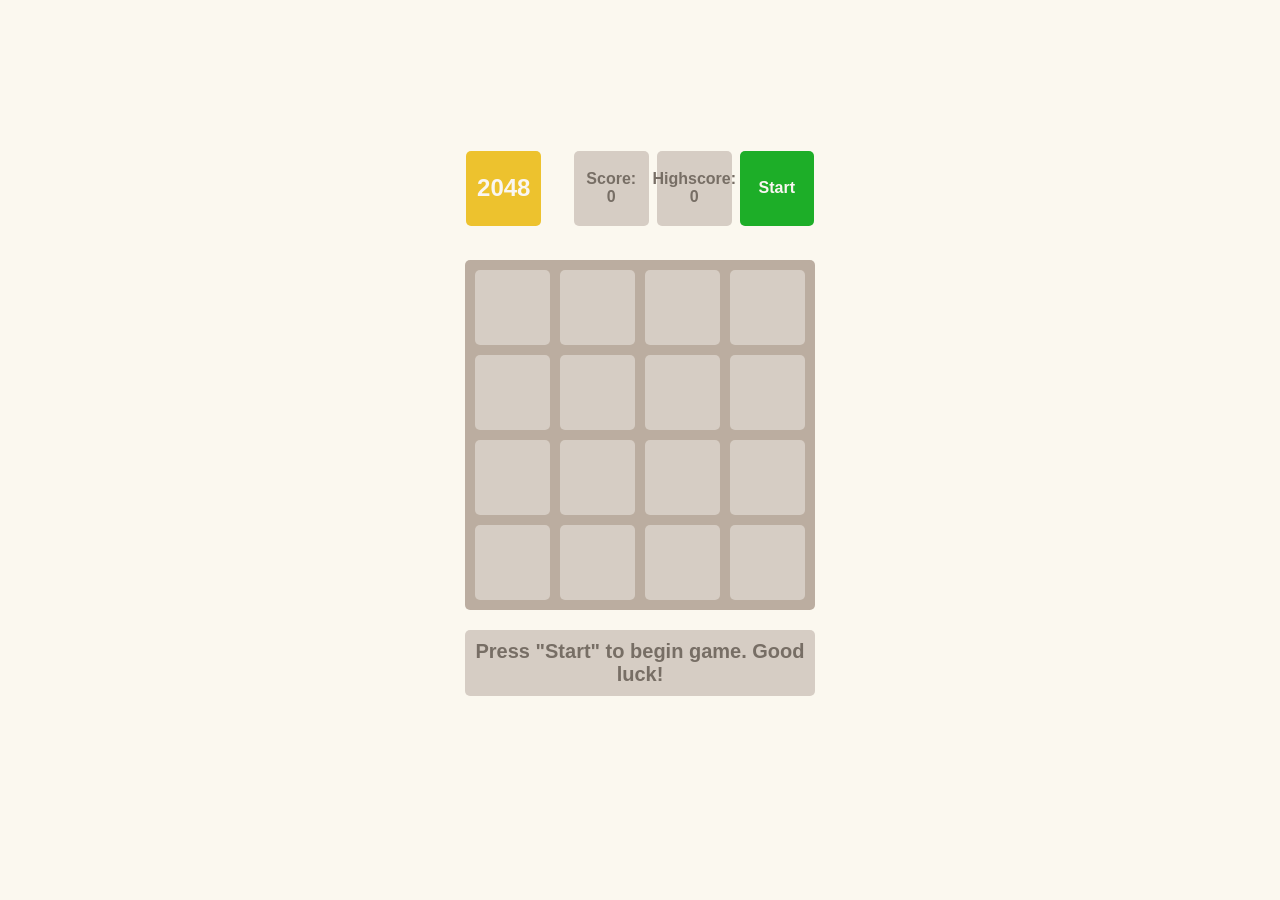
<file: index.html>
<!doctype html><html lang="en"><head><meta charset="utf-8"><meta name="viewport" content="width=device-width, initial-scale=1.0"><title>2048</title><link rel="stylesheet" href="index.f379b605.css"></head><body> <div class="showtable"> <h3 class="title"></h3> <p class="anothertitle"></p> <div class="button1">tap to play</div> </div> <div class="container"> <div class="game-header"> <h1>2048</h1> <div class="controls"> <p class="info"> Score: <span class="game-score">0</span> </p> <p class="info"> Highscore: <span class="game-highscore">0</span> </p> <button class="button start">Start</button> </div> </div> <table class="game-field"> <tbody> <tr class="field-row"> <td class="field-cell"></td> <td class="field-cell"></td> <td class="field-cell"></td> <td class="field-cell"></td> </tr> <tr class="field-row"> <td class="field-cell"></td> <td class="field-cell"></td> <td class="field-cell"></td> <td class="field-cell"></td> </tr> <tr class="field-row"> <td class="field-cell"></td> <td class="field-cell"></td> <td class="field-cell"></td> <td class="field-cell"></td> </tr> <tr class="field-row"> <td class="field-cell"></td> <td class="field-cell"></td> <td class="field-cell"></td> <td class="field-cell"></td> </tr> </tbody> </table> <div class="message-container"> <p class="hidden message message-lose">You lose! Restart the game?</p> <p class="hidden message message-win">Winner! Congrats! You did it!</p> <p class="message message-start"> Press "Start" to begin game. Good luck! </p> </div> </div> <script type="module" src="index.ca8f01d4.js"></script><script src="index.ae61b2f5.js" nomodule defer></script> </body></html>
</file>
<file: index.f379b605.css>
body{background:#fbf8ef;-ms-flex-pack:center;justify-content:center;-ms-flex-align:center;align-items:center;min-height:100vh;margin:0;font-family:sans-serif;font-size:24px;font-weight:900;display:-ms-flexbox;display:flex}.button1{text-align:center;color:#000;cursor:pointer;background-color:#f9f6f2;border:#776e65;border-radius:5px;width:150px;height:50px;margin-top:20px;margin-left:130px;font-size:medium}.title{text-align:center}.anothertitle{text-align:center;font-size:medium}.showtable{display:none}.showtableon{text-align:center;z-index:100;background:#ecdcd0;border-radius:5px;width:420px;height:320px;display:block;position:absolute;top:50%;left:50%;transform:translate(-50%,-50%);box-shadow:0 10px 30px rgba(0,0,0,.2)}.field-cell{color:#776e65;box-sizing:border-box;text-align:center;vertical-align:center;background:#d6cdc4;border-radius:5px;width:75px;height:75px;transition:all .3s}.field-cell--2{text-align:center;background:#eee4da;border-radius:5px}.field-cell--4{text-align:center;background:#ede0c8;border-radius:5px}.field-cell--8{color:#f9f6f2;text-align:center;background:#f2b179;border-radius:5px}.field-cell--16{color:#f9f6f2;text-align:center;background:#f59563;border-radius:5px}.field-cell--32{color:#f9f6f2;text-align:center;background:#f67c5f;border-radius:5px}.field-cell--64{color:#f9f6f2;text-align:center;background:#f65e3b;border-radius:5px}.field-cell--128{color:#f9f6f2;text-align:center;background:#edcf72;border-radius:5px}.field-cell--256{color:#f9f6f2;text-align:center;background:#edcc61;border-radius:5px}.field-cell--512{color:#f9f6f2;text-align:center;background:#edc850;border-radius:5px}.field-cell--1024{color:#f9f6f2;text-align:center;background:#edc53f;border-radius:5px}.field-cell--2048{color:#f9f6f2;text-align:center;background:#edc22e;border-radius:5px}.game-field{border-spacing:10px;background:#bbada0;border-radius:5px}.game-header{box-sizing:border-box;-ms-flex-pack:justify;justify-content:space-between;width:105%;margin-bottom:24px;padding:10px;display:-ms-flexbox;display:flex}h1{color:#f9f6f2;box-sizing:border-box;background:#edc22e;border-radius:5px;-ms-flex-pack:center;justify-content:center;-ms-flex-align:center;align-items:center;width:75px;height:75px;margin:0;font-size:24px;display:-ms-flexbox;display:flex}.info{color:#776e65;box-sizing:border-box;background:#d6cdc4;border-radius:5px;-ms-flex-direction:column;flex-direction:column;-ms-flex-pack:center;justify-content:center;-ms-flex-align:center;align-items:center;width:75px;height:75px;margin:0 8px 0 0;font-size:16px;display:-ms-flexbox;display:flex}.controls{margin-left:5px;display:-ms-flexbox;display:flex}.button{cursor:pointer;color:#f9f6f2;border:none;border-radius:5px;min-width:74px;max-width:76px;min-height:74px;max-height:75px;font-family:sans-serif;font-size:16px;font-weight:700;transition:background .25s}.start{background:#1dae28}.start:hover{background:#179921}.restart{background:#f1b2b2}.restart:hover{background:#f87474}.message{box-sizing:border-box;color:#776e65;text-align:center;background:#d6cdc4;border-radius:5px;width:100%;padding:10px;font-size:20px}.hidden{display:none}.container{-ms-flex-direction:column;flex-direction:column;-ms-flex-align:center;align-items:center;width:350px;display:-ms-flexbox;display:flex}.message-win{color:#f9f6f2;background:#edc22e}.message-container{width:100%;height:150px}
/*# sourceMappingURL=index.f379b605.css.map */
</file>
<file: src/styles/main.css>
body {
  margin: 0;
  display: flex;
  align-items: center;
  justify-content: center;
  min-height: 100vh;
  background: #fbf8ef;
  font-family: sans-serif;
  font-size: 24px;
  font-weight: 900;
}

.button1 {
  text-align: center;
  width: 150px;
  height: 50px;
  color: #000;
  font-size: medium;
  background-color: #f9f6f2;
  border: #776e65;
  border-radius: 5px;
  cursor: pointer;
  margin-top: 20px;
  margin-left: 130px;
}

.title {
  text-align: center;
}

.anothertitle {
  text-align: center;
  font-size: medium;
}

.showtable {
  display: none;
}

.showtableon {
  display: block;
  position: absolute;
  top: 50%;
  left: 50%;
  transform: translate(-50%, -50%);
  text-align: center;
  width: 420px;
  height: 320px;
  z-index: 100;
  background: #ecdcd0;
  border-radius: 5px;
  box-shadow: 0 10px 30px rgba(0, 0, 0, 0.2);
}

.field-cell {
  background: #d6cdc4;
  width: 75px;
  height: 75px;
  border-radius: 5px;
  color: #776e65;
  box-sizing: border-box;
  text-align: center;
  vertical-align: center;
  transition: all 0.3s ease;
}

.field-cell--2 {
  background: #eee4da;
  border-radius: 5px;
  text-align: center;
}

.field-cell--4 {
  background: #ede0c8;
  text-align: center;
  border-radius: 5px;
}

.field-cell--8 {
  background: #f2b179;
  color: #f9f6f2;
  text-align: center;
  border-radius: 5px;
}

.field-cell--16 {
  background: #f59563;
  color: #f9f6f2;
  text-align: center;
  border-radius: 5px;
}

.field-cell--32 {
  background: #f67c5f;
  color: #f9f6f2;
  text-align: center;
  border-radius: 5px;
}

.field-cell--64 {
  background: #f65e3b;
  color: #f9f6f2;
  text-align: center;
  border-radius: 5px;
}

.field-cell--128 {
  background: #edcf72;
  color: #f9f6f2;
  text-align: center;
  border-radius: 5px;
}

.field-cell--256 {
  background: #edcc61;
  color: #f9f6f2;
  text-align: center;
  border-radius: 5px;
}

.field-cell--512 {
  background: #edc850;
  color: #f9f6f2;
  text-align: center;
  border-radius: 5px;
}

.field-cell--1024 {
  background: #edc53f;
  color: #f9f6f2;
  text-align: center;
  border-radius: 5px;
}

.field-cell--2048 {
  background: #edc22e;
  color: #f9f6f2;
  text-align: center;
  border-radius: 5px;
}

.game-field {
  background: #bbada0;
  border-spacing: 10px;
  border-radius: 5px;
}

.game-header {
  display: flex;
  width: 105%;
  justify-content: space-between;
  margin-bottom: 24px;
  padding: 10px;
  box-sizing: border-box;
}

h1 {
  background: #edc22e;
  color: #f9f6f2;
  width: 75px;
  height: 75px;
  font-size: 24px;
  border-radius: 5px;
  display: flex;
  align-items: center;
  justify-content: center;
  box-sizing: border-box;
  margin: 0;
}

.info {
  display: flex;
  flex-direction: column;
  align-items: center;
  justify-content: center;
  background: #d6cdc4;
  width: 75px;
  height: 75px;
  border-radius: 5px;
  color: #776e65;
  box-sizing: border-box;
  font-size: 16px;
  margin: 0 8px 0 0;
}

.controls {
  display: flex;
  margin-left: 5px;
}

.button {
  border: none;
  border-radius: 5px;
  cursor: pointer;
  color: #f9f6f2;
  font-family: sans-serif;
  font-weight: 700;
  font-size: 16px;
  max-width: 76px;
  max-height: 75px;
  min-width: 74px;
  min-height: 74px;

  transition: 0.25s ease background;
}

.start {
  background: #1dae28;
}

.start:hover {
  background: #179921;
}

.restart {
  background: #f1b2b2;
}

.restart:hover {
  background: #f87474;
}

.message {
  box-sizing: border-box;
  width: 100%;
  background: #d6cdc4;
  color: #776e65;
  padding: 10px;
  text-align: center;
  border-radius: 5px;
  font-size: 20px;
}

.hidden {
  display: none;
}

.container {
  display: flex;
  flex-direction: column;
  align-items: center;
  width: 350px;
}

.message-win {
  background: #edc22e;
  color: #f9f6f2;
}

.message-container {
  width: 100%;
  height: 150px;
} /*# sourceMappingURL=main.css.map */
</file>
